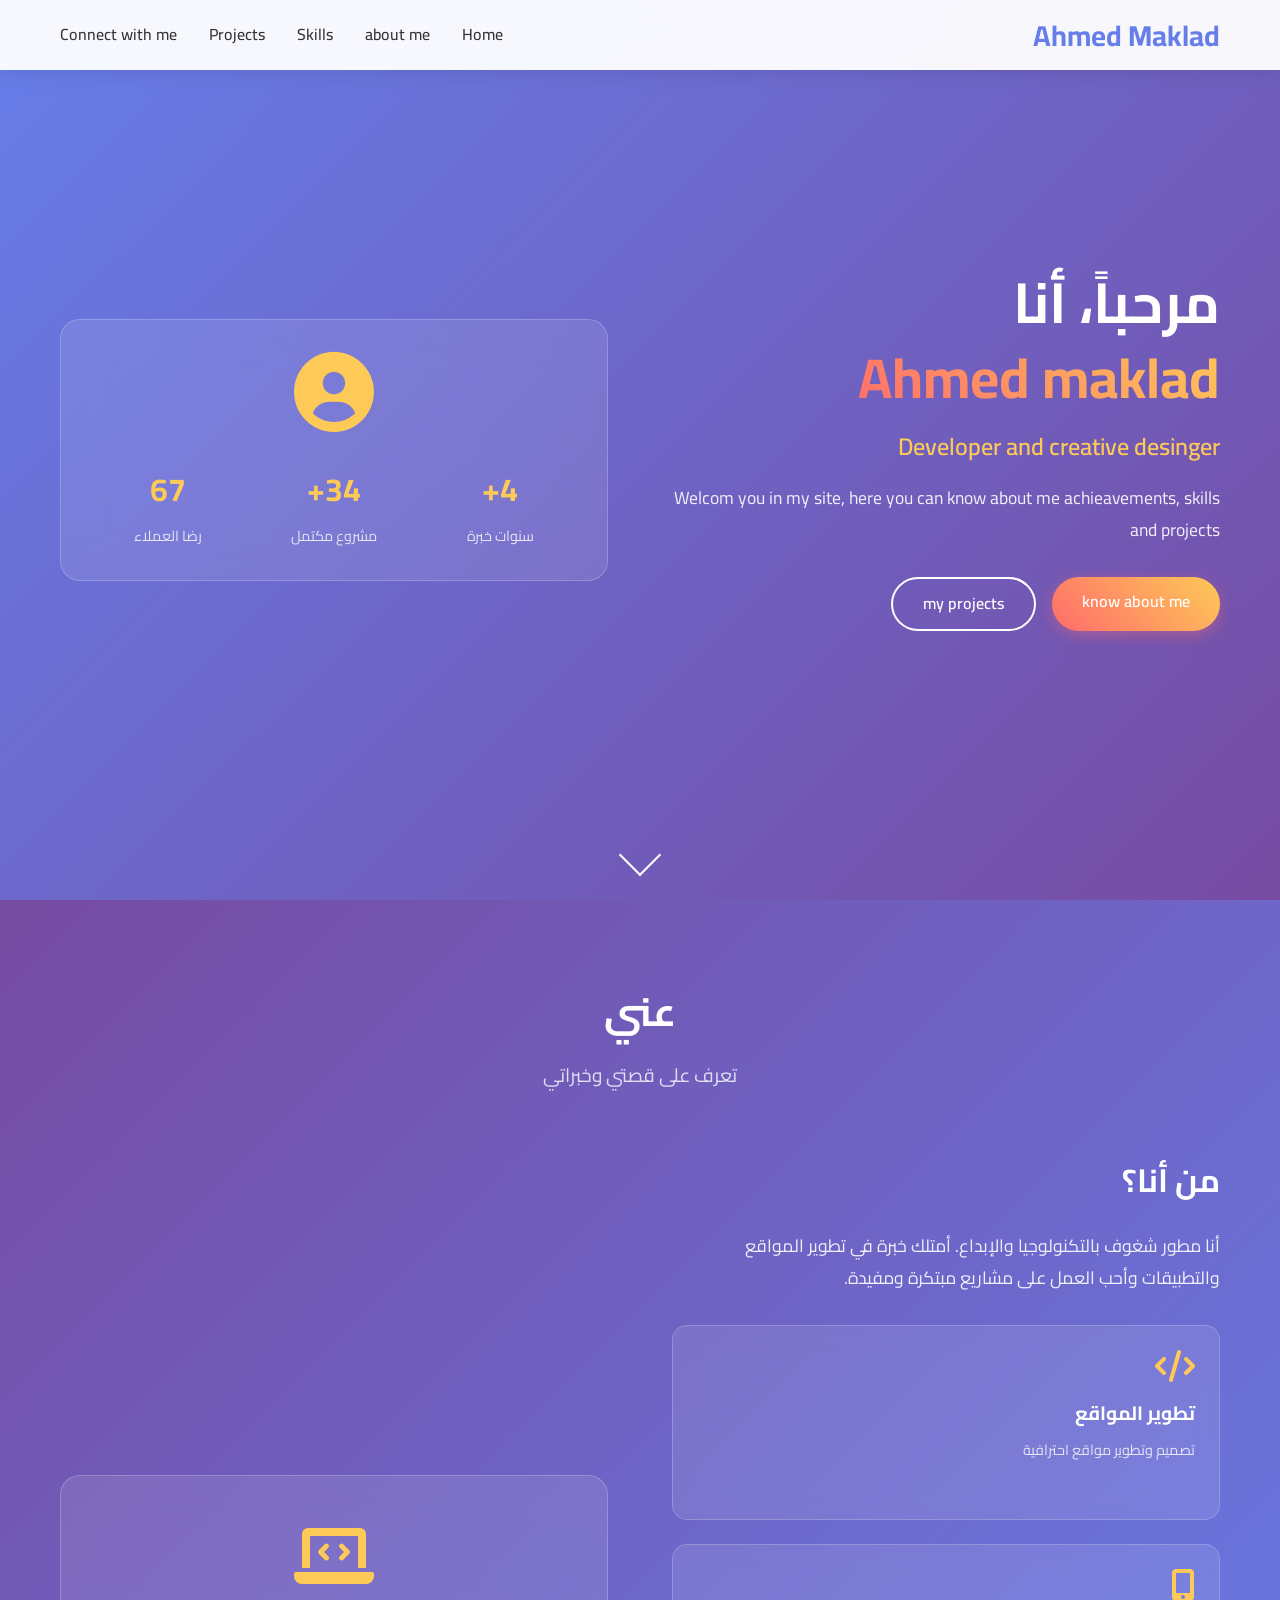
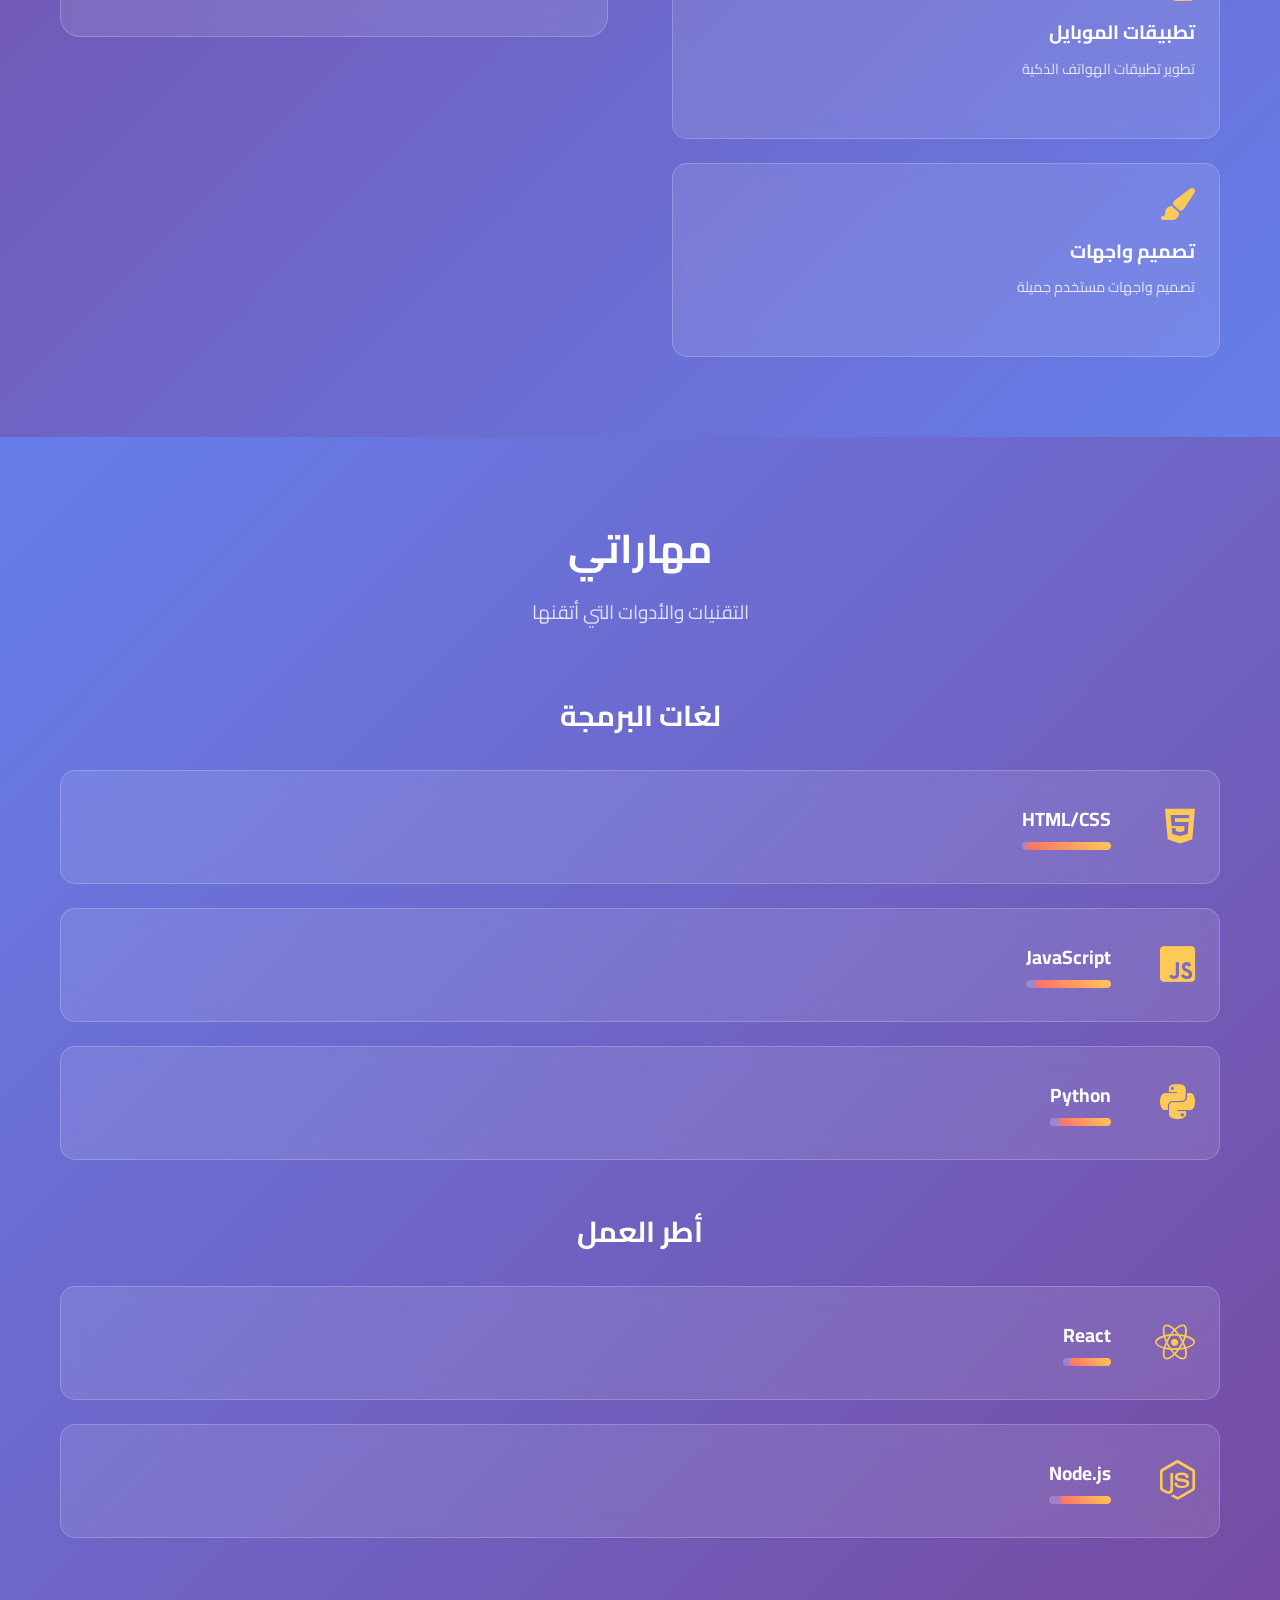
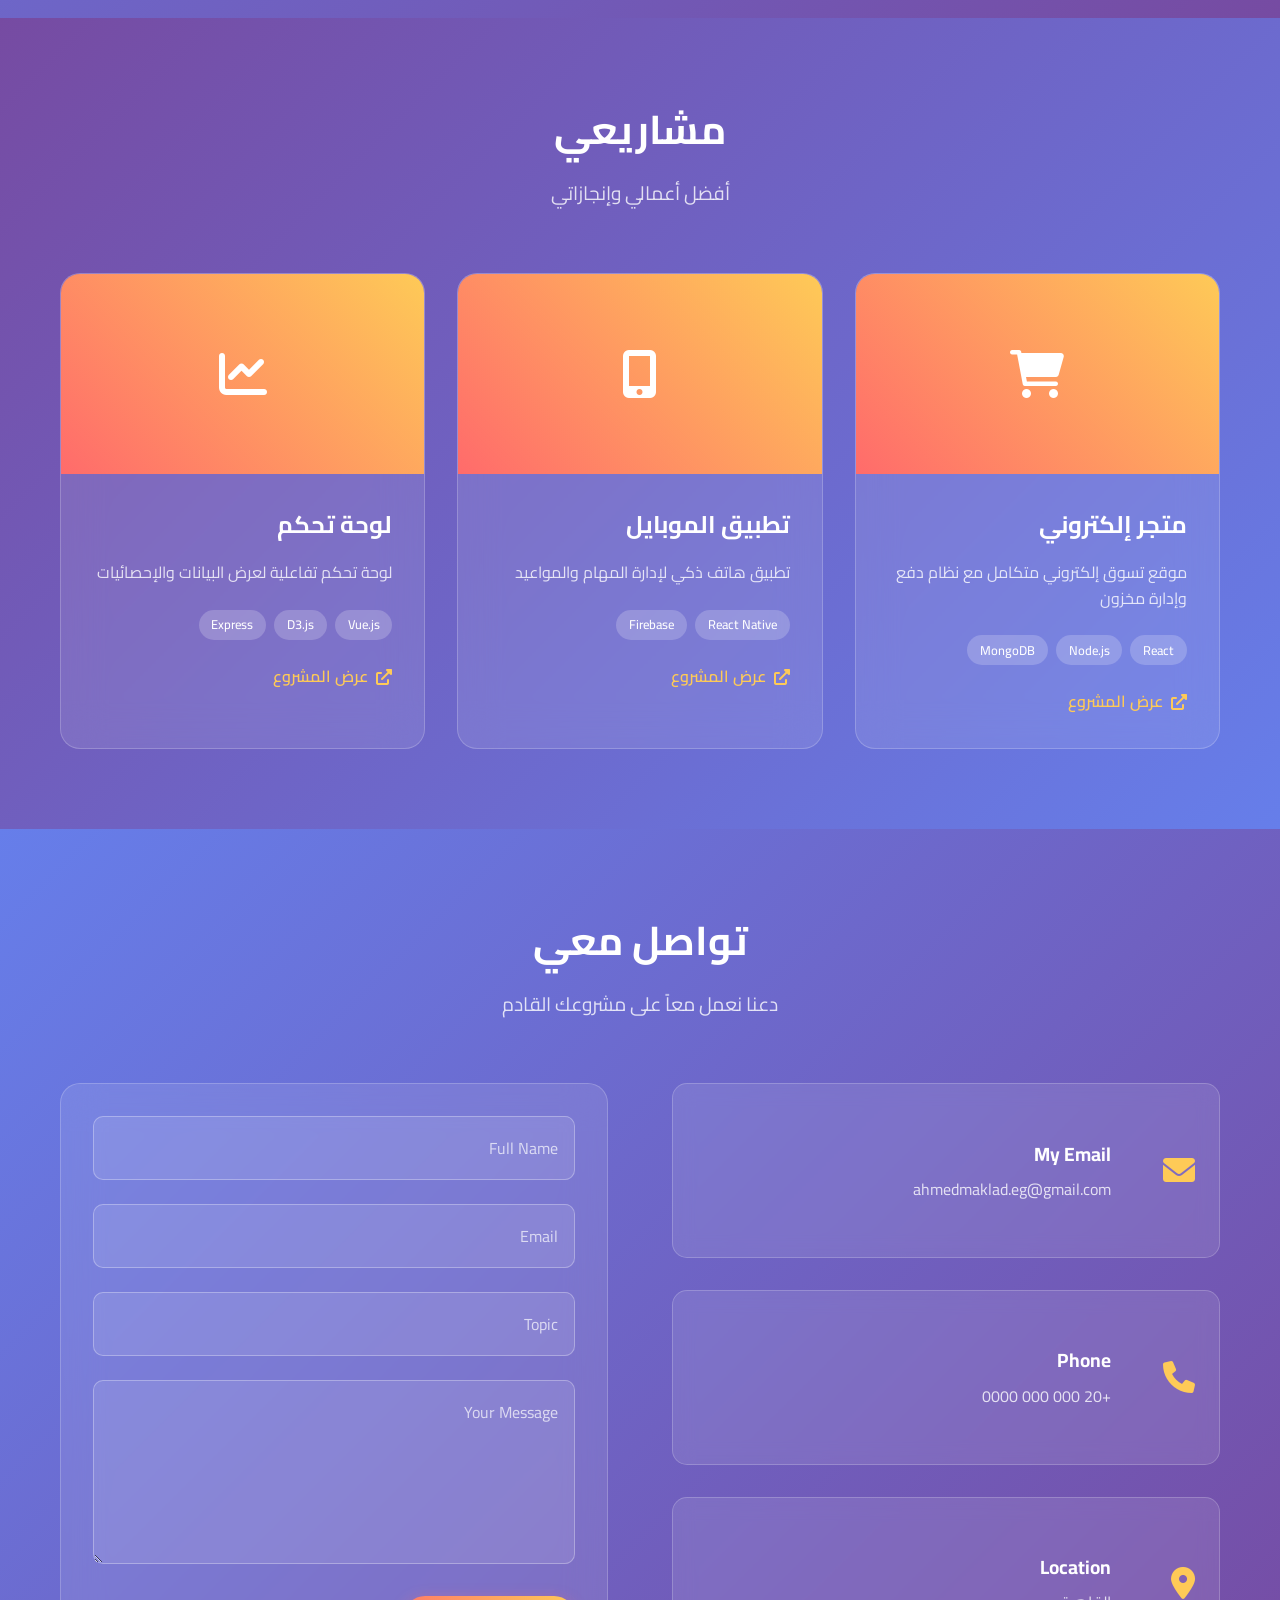
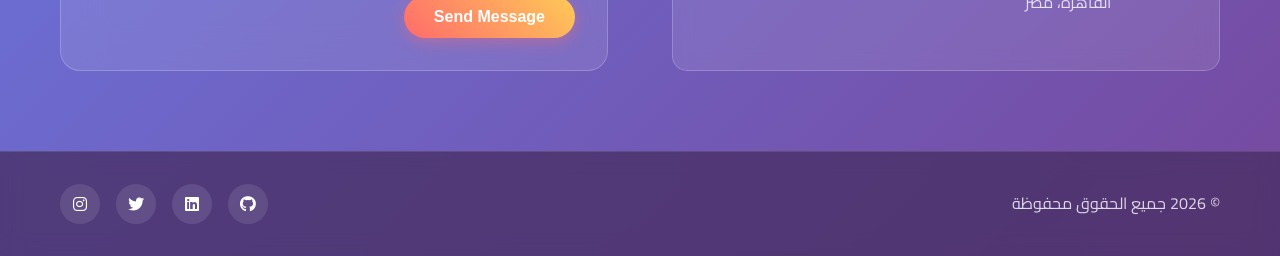
<file: index.html>
<!DOCTYPE html>
<html lang="ar" dir="rtl">
<head>
    <meta charset="UTF-8">
    <meta name="viewport" content="width=device-width, initial-scale=1.0">
    <title> My Portfolio </title>
    <link rel="stylesheet" href="style.css">
    <link href="https://cdnjs.cloudflare.com/ajax/libs/font-awesome/6.0.0/css/all.min.css" rel="stylesheet">
    <link href="https://fonts.googleapis.com/css2?family=Cairo:wght@300;400;600;700&display=swap" rel="stylesheet">
</head>
<body>
    <!-- Navigation -->
    <nav class="navbar">
        <div class="nav-container">
            <div class="nav-logo">
                <h2>Ahmed Maklad</h2>
            </div>
            <ul class="nav-menu">
                <li class="nav-item">
                    <a href="#home" class="nav-link">Home</a>
                </li>
                <li class="nav-item">
                    <a href="#about" class="nav-link">about me</a>
                </li>
                <li class="nav-item">
                    <a href="#skills" class="nav-link">Skills</a>
                </li>
                <li class="nav-item">
                    <a href="#projects" class="nav-link">Projects</a>
                </li>
                <li class="nav-item">
                    <a href="#contact" class="nav-link"> Connect with me </a>
                </li>
            </ul>
            <div class="hamburger">
                <span class="bar"></span>
                <span class="bar"></span>
                <span class="bar"></span>
            </div>
        </div>
    </nav>

    <!-- Hero Section -->
    <section id="home" class="hero">
        <div class="hero-container">
            <div class="hero-content">
                <div class="hero-text">
                    <h1 class="hero-title">
                        <span class="typing-text">Welcome, I'm </span>
                        <span class="highlight">ِAhmed maklad</span>
                    </h1>
                    <p class="hero-subtitle">Developer and creative desinger</p>
                    <p class="hero-description">
                        Welcom you in my site, here you can know about me achieavements, skills and projects
                    </p>
                    <div class="hero-buttons">
                        <a href="#about" class="btn btn-primary">know about me</a>
                        <a href="#projects" class="btn btn-secondary">my projects</a>
                    </div>
                </div>
                <div class="hero-image">
                    <div class="profile-card">
                        <div class="profile-image">
                            <i class="fas fa-user-circle"></i>
                        </div>
                        <div class="profile-stats">
                            <div class="stat">
                                <span class="stat-number">5+</span>
                                <span class="stat-label">سنوات خبرة</span>
                            </div>
                            <div class="stat">
                                <span class="stat-number">50+</span>
                                <span class="stat-label">مشروع مكتمل</span>
                            </div>
                            <div class="stat">
                                <span class="stat-number">100%</span>
                                <span class="stat-label">رضا العملاء</span>
                            </div>
                        </div>
                    </div>
                </div>
            </div>
        </div>
        <div class="scroll-indicator">
            <div class="scroll-arrow"></div>
        </div>
    </section>

    <!-- About Section -->
    <section id="about" class="about">
        <div class="container">
            <div class="section-header">
                <h2 class="section-title">عني</h2>
                <p class="section-subtitle">تعرف على قصتي وخبراتي</p>
            </div>
            <div class="about-content">
                <div class="about-text">
                    <h3>من أنا؟</h3>
                    <p>
                        أنا مطور شغوف بالتكنولوجيا والإبداع. أمتلك خبرة في تطوير المواقع والتطبيقات
                        وأحب العمل على مشاريع مبتكرة ومفيدة.
                    </p>
                    <div class="about-features">
                        <div class="feature">
                            <i class="fas fa-code"></i>
                            <h4>تطوير المواقع</h4>
                            <p>تصميم وتطوير مواقع احترافية</p>
                        </div>
                        <div class="feature">
                            <i class="fas fa-mobile-alt"></i>
                            <h4>تطبيقات الموبايل</h4>
                            <p>تطوير تطبيقات الهواتف الذكية</p>
                        </div>
                        <div class="feature">
                            <i class="fas fa-paint-brush"></i>
                            <h4>تصميم واجهات</h4>
                            <p>تصميم واجهات مستخدم جميلة</p>
                        </div>
                    </div>
                </div>
                <div class="about-image">
                    <div class="image-container">
                        <div class="floating-card">
                            <i class="fas fa-laptop-code"></i>
                        </div>
                    </div>
                </div>
            </div>
        </div>
    </section>

    <!-- Skills Section -->
    <section id="skills" class="skills">
        <div class="container">
            <div class="section-header">
                <h2 class="section-title">مهاراتي</h2>
                <p class="section-subtitle">التقنيات والأدوات التي أتقنها</p>
            </div>
            <div class="skills-grid">
                <div class="skill-category">
                    <h3>لغات البرمجة</h3>
                    <div class="skill-items">
                        <div class="skill-item" data-skill="HTML/CSS">
                            <div class="skill-icon">
                                <i class="fab fa-html5"></i>
                            </div>
                            <div class="skill-info">
                                <h4>HTML/CSS</h4>
                                <div class="skill-bar">
                                    <div class="skill-progress" data-percent="95"></div>
                                </div>
                            </div>
                        </div>
                        <div class="skill-item" data-skill="JavaScript">
                            <div class="skill-icon">
                                <i class="fab fa-js-square"></i>
                            </div>
                            <div class="skill-info">
                                <h4>JavaScript</h4>
                                <div class="skill-bar">
                                    <div class="skill-progress" data-percent="90"></div>
                                </div>
                            </div>
                        </div>
                        <div class="skill-item" data-skill="Python">
                            <div class="skill-icon">
                                <i class="fab fa-python"></i>
                            </div>
                            <div class="skill-info">
                                <h4>Python</h4>
                                <div class="skill-bar">
                                    <div class="skill-progress" data-percent="85"></div>
                                </div>
                            </div>
                        </div>
                    </div>
                </div>
                <div class="skill-category">
                    <h3>أطر العمل</h3>
                    <div class="skill-items">
                        <div class="skill-item" data-skill="React">
                            <div class="skill-icon">
                                <i class="fab fa-react"></i>
                            </div>
                            <div class="skill-info">
                                <h4>React</h4>
                                <div class="skill-bar">
                                    <div class="skill-progress" data-percent="88"></div>
                                </div>
                            </div>
                        </div>
                        <div class="skill-item" data-skill="Node.js">
                            <div class="skill-icon">
                                <i class="fab fa-node-js"></i>
                            </div>
                            <div class="skill-info">
                                <h4>Node.js</h4>
                                <div class="skill-bar">
                                    <div class="skill-progress" data-percent="82"></div>
                                </div>
                            </div>
                        </div>
                    </div>
                </div>
            </div>
        </div>
    </section>

    <!-- Projects Section -->
    <section id="projects" class="projects">
        <div class="container">
            <div class="section-header">
                <h2 class="section-title">مشاريعي</h2>
                <p class="section-subtitle">أفضل أعمالي وإنجازاتي</p>
            </div>
            <div class="projects-grid">
                <div class="project-card">
                    <div class="project-image">
                        <i class="fas fa-shopping-cart"></i>
                    </div>
                    <div class="project-content">
                        <h3>متجر إلكتروني</h3>
                        <p>موقع تسوق إلكتروني متكامل مع نظام دفع وإدارة مخزون</p>
                        <div class="project-tech">
                            <span class="tech-tag">React</span>
                            <span class="tech-tag">Node.js</span>
                            <span class="tech-tag">MongoDB</span>
                        </div>
                        <div class="project-links">
                            <a href="#" class="project-link">
                                <i class="fas fa-external-link-alt"></i>
                                عرض المشروع
                            </a>
                        </div>
                    </div>
                </div>
                <div class="project-card">
                    <div class="project-image">
                        <i class="fas fa-mobile-alt"></i>
                    </div>
                    <div class="project-content">
                        <h3>تطبيق الموبايل</h3>
                        <p>تطبيق هاتف ذكي لإدارة المهام والمواعيد</p>
                        <div class="project-tech">
                            <span class="tech-tag">React Native</span>
                            <span class="tech-tag">Firebase</span>
                        </div>
                        <div class="project-links">
                            <a href="#" class="project-link">
                                <i class="fas fa-external-link-alt"></i>
                                عرض المشروع
                            </a>
                        </div>
                    </div>
                </div>
                <div class="project-card">
                    <div class="project-image">
                        <i class="fas fa-chart-line"></i>
                    </div>
                    <div class="project-content">
                        <h3>لوحة تحكم</h3>
                        <p>لوحة تحكم تفاعلية لعرض البيانات والإحصائيات</p>
                        <div class="project-tech">
                            <span class="tech-tag">Vue.js</span>
                            <span class="tech-tag">D3.js</span>
                            <span class="tech-tag">Express</span>
                        </div>
                        <div class="project-links">
                            <a href="#" class="project-link">
                                <i class="fas fa-external-link-alt"></i>
                                عرض المشروع
                            </a>
                        </div>
                    </div>
                </div>
            </div>
        </div>
    </section>

    <!-- Contact Section -->
    <section id="contact" class="contact">
        <div class="container">
            <div class="section-header">
                <h2 class="section-title">تواصل معي</h2>
                <p class="section-subtitle">دعنا نعمل معاً على مشروعك القادم</p>
            </div>
            <div class="contact-content">
                <div class="contact-info">
                    <div class="contact-item">
                        <div class="contact-icon">
                            <i class="fas fa-envelope"></i>
                        </div>
                        <div class="contact-details">
                            <h4>My Email</h4>
                            <p>ahmedmaklad.eg@gmail.com</p>
                        </div>
                    </div>
                    <div class="contact-item">
                        <div class="contact-icon">
                            <i class="fas fa-phone"></i>
                        </div>
                        <div class="contact-details">
                            <h4>Phone</h4>
                            <p>+20 000 000 0000</p>
                        </div>
                    </div>
                    <div class="contact-item">
                        <div class="contact-icon">
                            <i class="fas fa-map-marker-alt"></i>
                        </div>
                        <div class="contact-details">
                            <h4>Location</h4>
                            <p>القاهرة، مصر</p>
                        </div>
                    </div>
                </div>
                <div class="contact-form">
                    <form>
                        <div class="form-group">
                            <input type="text" placeholder="Full Name" required>
                        </div>
                        <div class="form-group">
                            <input type="email" placeholder="Email" required>
                        </div>
                        <div class="form-group">
                            <input type="text" placeholder="Topic" required>
                        </div>
                        <div class="form-group">
                            <textarea placeholder="Your Message" rows="5" required></textarea>
                        </div>
                        <button type="submit" class="btn btn-primary">Send Message</button>
                    </form>
                </div>
            </div>
        </div>
    </section>

    <!-- Footer -->
    <footer class="footer">
        <div class="container">
            <div class="footer-content">
                <div class="footer-text">
                    <p>&copy; 2026 جميع الحقوق محفوظة</p>
                </div>
                <div class="social-links">
                    <a href="#" class="social-link">
                        <i class="fab fa-github"></i>
                    </a>
                    <a href="#" class="social-link">
                        <i class="fab fa-linkedin"></i>
                    </a>
                    <a href="#" class="social-link">
                        <i class="fab fa-twitter"></i>
                    </a>
                    <a href="#" class="social-link">
                        <i class="fab fa-instagram"></i>
                    </a>
                </div>
            </div>
        </div>
    </footer>

    <script src="script.js"></script>
</body>
</html>
</file>
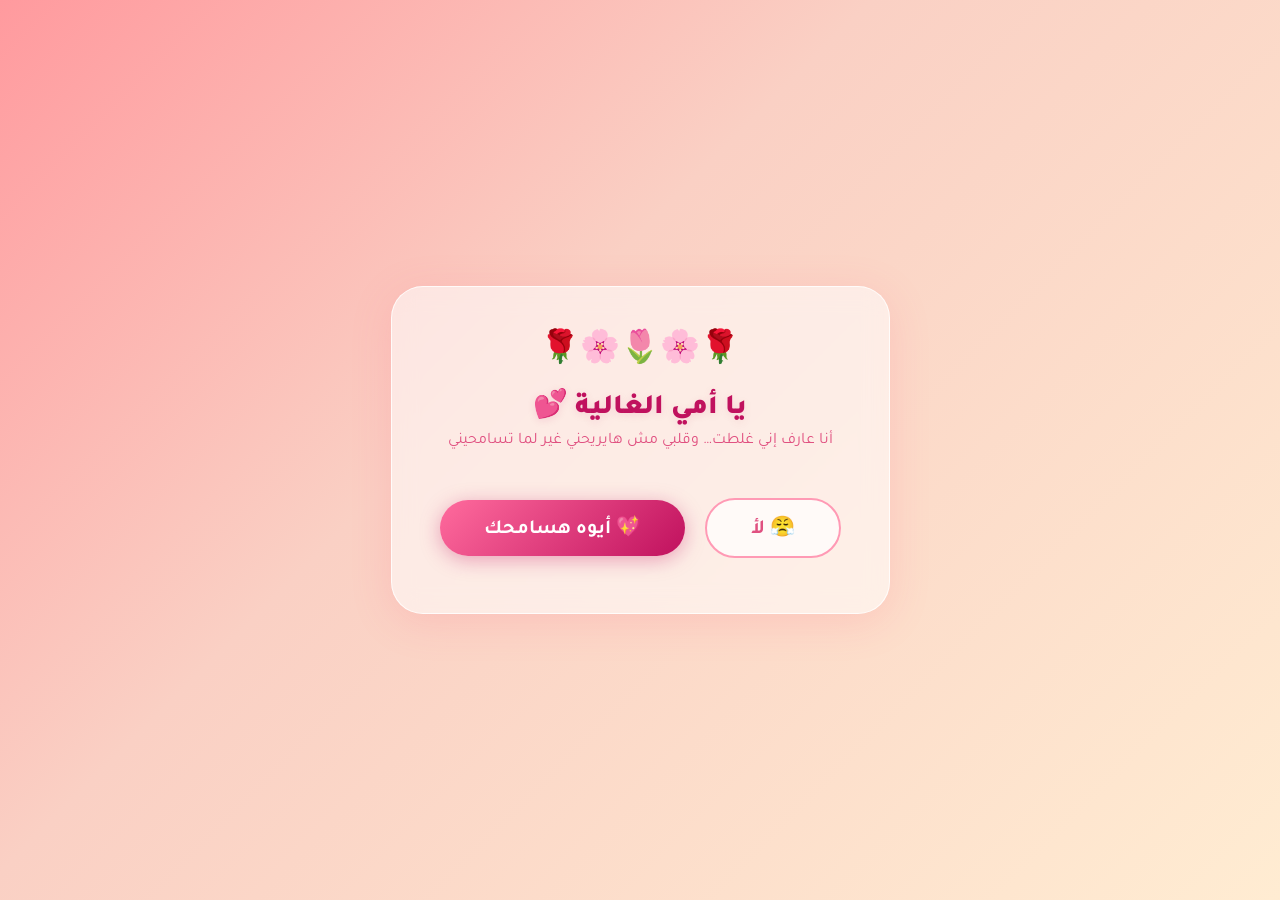
<file: sorry mom.html>
<!DOCTYPE html>
<html lang="ar">
<head>
<meta charset="UTF-8"/>
<meta name="viewport" content="width=device-width, initial-scale=1.0"/>
<title>يا أمي</title>
<style>
  @import url('https://fonts.googleapis.com/css2?family=Tajawal:wght@400;700;900&display=swap');
  *{box-sizing:border-box;margin:0;padding:0;}
  body{font-family:'Tajawal',sans-serif;min-height:100vh;overflow:hidden;background:linear-gradient(135deg,#ff9a9e 0%,#fad0c4 40%,#ffecd2 100%);}

  .floating{position:fixed;pointer-events:none;font-size:22px;animation:floatUp 6s linear infinite;opacity:0;}
  @keyframes floatUp{0%{opacity:0;transform:translateY(0) scale(1);}10%{opacity:1;}90%{opacity:.7;}100%{opacity:0;transform:translateY(-100vh) scale(1.3) rotate(20deg);}}

  #page1,#page2{position:fixed;inset:0;display:flex;flex-direction:column;align-items:center;justify-content:center;padding:2rem;text-align:center;transition:opacity .6s;}
  #page2{opacity:0;pointer-events:none;}

  .card{background:rgba(255,255,255,.55);backdrop-filter:blur(12px);border-radius:32px;padding:2.5rem 3rem;border:1.5px solid rgba(255,255,255,.8);box-shadow:0 8px 40px rgba(255,100,130,.18);}

  .rose-row{display:flex;justify-content:center;gap:8px;margin-bottom:1rem;font-size:32px;}

  h1{font-size:28px;font-weight:900;color:#c0115e;margin-bottom:.4rem;direction:rtl;text-shadow:0 2px 8px rgba(192,17,94,.12);}
  .sub{font-size:16px;color:#e05080;margin-bottom:2rem;direction:rtl;}

  .btn-row{display:flex;gap:20px;align-items:center;justify-content:center;flex-wrap:wrap;min-height:90px;}

  .btn-yes{
    font-family:'Tajawal',sans-serif;font-weight:700;font-size:20px;
    padding:14px 44px;border-radius:50px;border:none;cursor:pointer;
    background:linear-gradient(135deg,#ff6b9d,#c0115e);
    color:#fff;box-shadow:0 4px 20px rgba(192,17,94,.35);
    transition:transform .25s,font-size .35s,padding .35s,box-shadow .25s;
  }
  .btn-yes:hover{transform:scale(1.07);box-shadow:0 6px 28px rgba(192,17,94,.5);}

  .btn-no{
    font-family:'Tajawal',sans-serif;font-weight:700;font-size:20px;
    padding:14px 44px;border-radius:50px;border:2px solid #ff9ab5;cursor:pointer;
    background:rgba(255,255,255,.7);color:#e05080;
    transition:transform .25s,font-size .35s,padding .35s;
  }
  .btn-no:hover{transform:scale(1.05);}

  #page2.show{opacity:1;pointer-events:all;}

  .heart-wrap{margin-bottom:1.5rem;}
  svg#hsvg{filter:drop-shadow(0 14px 36px rgba(220,50,100,.22));}

  /* prettier heart drawing */
  #heart-outline{
    fill: none;
    stroke: url(#heart-grad);
    stroke-width: 3.2;
    stroke-linecap: round;
    stroke-linejoin: round;
  }
  #heart-glow{
    fill: none;
    stroke: rgba(255,70,140,.35);
    stroke-width: 7.5;
    stroke-linecap: round;
    stroke-linejoin: round;
    filter: blur(1.2px);
    opacity: .0;
  }
  #heart-fill{
    fill: rgba(232,24,74,0);
    stroke: none;
    transform-origin: 50% 60%;
  }

  .draw{
    stroke-dasharray: var(--dash, 1);
    stroke-dashoffset: var(--dash, 1);
    animation: drawLine 1.7s cubic-bezier(.2,.9,.2,1) forwards;
  }
  .glowOn{
    animation: glowIn .8s ease forwards .55s;
  }
  .fillIn{
    animation: fillIn 1.0s ease forwards .95s, pop 1.2s ease-in-out infinite 2.1s;
  }

  @keyframes drawLine{ to { stroke-dashoffset: 0; } }
  @keyframes glowIn{ to { opacity: 1; } }
  @keyframes fillIn{ to { fill: rgba(232,24,74,1); } }
  @keyframes pop{
    0%,100%{ transform: scale(1); }
    50%{ transform: scale(1.03); }
  }

  #love-msg{font-size:30px;font-weight:900;color:#c0115e;direction:ltr;opacity:0;transform:scale(.8);transition:opacity .9s,transform .9s;text-shadow:0 2px 12px rgba(192,17,94,.2);}
  #love-msg.show{opacity:1;transform:scale(1);}

  .petals{position:fixed;inset:0;pointer-events:none;overflow:hidden;}
  .petal{position:absolute;font-size:20px;animation:petalFall 4s linear forwards;opacity:0;}
  @keyframes petalFall{0%{opacity:0;transform:translateY(-30px) rotate(0deg);}10%{opacity:1;}100%{opacity:0;transform:translateY(110vh) rotate(720deg);}}
</style>
</head>
<body>

<div id="floaters"></div>
<div class="petals" id="petals"></div>

<div id="page1">
  <div class="card">
    <div class="rose-row">🌹🌸🌷🌸🌹</div>
    <h1>يا أمي الغالية 💕</h1>
    <p class="sub">أنا عارف إني غلطت… وقلبي مش هايريحني غير لما تسامحيني</p>
    <div class="btn-row" id="btn-row">
      <button class="btn-yes" id="btn-yes" onclick="handleYes()">أيوه هسامحك 💖</button>
      <button class="btn-no"  id="btn-no"  onclick="handleNo()">لأ 😤</button>
    </div>
  </div>
</div>

<div id="page2">
  <div class="card" style="min-width:280px;">
    <div class="heart-wrap">
      <svg id="hsvg" width="180" height="160" viewBox="0 0 100 90">
        <defs>
          <linearGradient id="heart-grad" x1="0" y1="0" x2="1" y2="1">
            <stop offset="0%"  stop-color="#ff3d8d"/>
            <stop offset="50%" stop-color="#e8184a"/>
            <stop offset="100%" stop-color="#b10f45"/>
          </linearGradient>
        </defs>

        <path id="heart-glow"
          d="M50 78 C12 54,4 18,24 13 C34 8,45 17,50 28 C55 17,66 8,76 13 C96 18,88 54,50 78Z"/>
        <path id="heart-outline"
          d="M50 78 C12 54,4 18,24 13 C34 8,45 17,50 28 C55 17,66 8,76 13 C96 18,88 54,50 78Z"/>
        <path id="heart-fill"
          d="M50 78 C12 54,4 18,24 13 C34 8,45 17,50 28 C55 17,66 8,76 13 C96 18,88 54,50 78Z"/>
      </svg>
    </div>
    <div id="love-msg">I love you, Mama 💗</div>
  </div>
</div>

<script>
const emojis = ['💕','💖','💗','💓','✨','🌸','🌹','💝','💞','🌷'];
const floaters = document.getElementById('floaters');

function makeFloater(){
  const el = document.createElement('div');
  el.className = 'floating';
  el.textContent = emojis[Math.floor(Math.random()*emojis.length)];
  el.style.left = Math.random()*100+'vw';
  el.style.top  = Math.random()*100+'vh';
  el.style.animationDelay = Math.random()*6+'s';
  el.style.fontSize = (16+Math.random()*18)+'px';
  floaters.appendChild(el);
  setTimeout(()=>el.remove(), 7000);
}
setInterval(makeFloater,600);
for(let i=0;i<8;i++) setTimeout(makeFloater,i*200);

let noCount = 0;
const btnNo  = document.getElementById('btn-no');
const btnYes = document.getElementById('btn-yes');

function handleNo(){
  if(noCount >= 2){ runAway(); return; }
  noCount++;
  const noSizes  = [20,13,9];
  const yesSizes = [20,26,34];
  const noePads  = ['14px 44px','9px 22px','5px 12px'];
  const yesPads  = ['14px 44px','18px 56px','24px 72px'];
  btnNo.style.fontSize  = noSizes[noCount]+'px';
  btnNo.style.padding   = noePads[noCount];
  btnYes.style.fontSize = yesSizes[noCount]+'px';
  btnYes.style.padding  = yesPads[noCount];
  if(noCount===2){
    btnNo.textContent='لأ 😠';
    // after two "No" clicks, start escaping on hover
    btnNo.addEventListener('mouseenter', runAway);
    btnNo.addEventListener('mousemove', runAway);
  }
}

function runAway(){
  const r  = btnNo.getBoundingClientRect();
  btnNo.style.position='fixed';
  btnNo.style.left=r.left+'px';
  btnNo.style.top =r.top+'px';
  btnNo.style.zIndex=999;
  document.body.appendChild(btnNo);
  const vw=window.innerWidth -btnNo.offsetWidth -20;
  const vh=window.innerHeight-btnNo.offsetHeight-20;
  requestAnimationFrame(()=>{
    btnNo.style.transition='left .5s ease,top .5s ease';
    requestAnimationFrame(()=>{
      btnNo.style.left=Math.max(10,Math.random()*vw)+'px';
      btnNo.style.top =Math.max(10,Math.random()*vh)+'px';
    });
  });
}

function handleYes(){
  document.getElementById('page1').style.opacity='0';
  document.getElementById('page1').style.pointerEvents='none';
  setTimeout(()=>{
    document.getElementById('page2').classList.add('show');
    animateHeart();
    startPetals();
  },500);
}

function animateHeart(){
  const outline = document.getElementById('heart-outline');
  const glow = document.getElementById('heart-glow');
  const fill = document.getElementById('heart-fill');

  const len = outline.getTotalLength();
  outline.style.setProperty('--dash', len);
  glow.style.setProperty('--dash', len);

  outline.classList.remove('draw');
  glow.classList.remove('draw','glowOn');
  fill.classList.remove('fillIn');

  // restart animations reliably
  void outline.getBoundingClientRect();

  outline.classList.add('draw');
  glow.classList.add('draw','glowOn');
  fill.classList.add('fillIn');

  setTimeout(()=>{ document.getElementById('love-msg').classList.add('show'); },2100);
}

function startPetals(){
  const petals=document.getElementById('petals');
  const ps=['🌸','🌹','🌷','💮','🌺','💐'];
  let count=0;
  const iv=setInterval(()=>{
    const el=document.createElement('div');
    el.className='petal';
    el.textContent=ps[Math.floor(Math.random()*ps.length)];
    el.style.left=Math.random()*100+'vw';
    el.style.animationDelay=Math.random()*1+'s';
    el.style.fontSize=(16+Math.random()*14)+'px';
    petals.appendChild(el);
    setTimeout(()=>el.remove(),5000);
    if(++count>40) clearInterval(iv);
  },100);
}
</script>
</body>
</html>
</file>
<file: style.css>
/* Reset and Base Styles */
* {
    margin: 0;
    padding: 0;
    box-sizing: border-box;
}

html {
    scroll-behavior: smooth;
}

body {
    font-family: 'Cairo', sans-serif;
    line-height: 1.6;
    color: #333;
    background: linear-gradient(135deg, #667eea 0%, #764ba2 100%);
    overflow-x: hidden;
}

.container {
    max-width: 1200px;
    margin: 0 auto;
    padding: 0 20px;
}

/* Navigation */
.navbar {
    position: fixed;
    top: 0;
    width: 100%;
    background: rgba(255, 255, 255, 0.95);
    backdrop-filter: blur(10px);
    z-index: 1000;
    transition: all 0.3s ease;
    box-shadow: 0 2px 20px rgba(0, 0, 0, 0.1);
}

.nav-container {
    max-width: 1200px;
    margin: 0 auto;
    padding: 0 20px;
    display: flex;
    justify-content: space-between;
    align-items: center;
    height: 70px;
}

.nav-logo h2 {
    color: #667eea;
    font-weight: 700;
    font-size: 1.8rem;
}

.nav-menu {
    display: flex;
    list-style: none;
    gap: 2rem;
}

.nav-link {
    text-decoration: none;
    color: #333;
    font-weight: 500;
    transition: all 0.3s ease;
    position: relative;
}

.nav-link:hover {
    color: #667eea;
}

.nav-link::after {
    content: '';
    position: absolute;
    bottom: -5px;
    left: 0;
    width: 0;
    height: 2px;
    background: #667eea;
    transition: width 0.3s ease;
}

.nav-link:hover::after {
    width: 100%;
}

.hamburger {
    display: none;
    flex-direction: column;
    cursor: pointer;
}

.bar {
    width: 25px;
    height: 3px;
    background: #333;
    margin: 3px 0;
    transition: 0.3s;
}

/* Hero Section */
.hero {
    min-height: 100vh;
    display: flex;
    align-items: center;
    position: relative;
    background: linear-gradient(135deg, #667eea 0%, #764ba2 100%);
    overflow: hidden;
}

.hero::before {
    content: '';
    position: absolute;
    top: 0;
    left: 0;
    right: 0;
    bottom: 0;
    background: url('data:image/svg+xml,<svg xmlns="http://www.w3.org/2000/svg" viewBox="0 0 100 100"><defs><pattern id="grain" width="100" height="100" patternUnits="userSpaceOnUse"><circle cx="50" cy="50" r="1" fill="rgba(255,255,255,0.1)"/></pattern></defs><rect width="100" height="100" fill="url(%23grain)"/></svg>');
    opacity: 0.3;
}

.hero-container {
    max-width: 1200px;
    margin: 0 auto;
    padding: 0 20px;
    position: relative;
    z-index: 2;
}

.hero-content {
    display: grid;
    grid-template-columns: 1fr 1fr;
    gap: 4rem;
    align-items: center;
}

.hero-title {
    font-size: 3.5rem;
    font-weight: 700;
    margin-bottom: 1rem;
    color: white;
    line-height: 1.2;
}

.typing-text {
    display: block;
    margin-bottom: 0.5rem;
}

.highlight {
    background: linear-gradient(45deg, #ff6b6b, #feca57);
    -webkit-background-clip: text;
    -webkit-text-fill-color: transparent;
    background-clip: text;
    animation: glow 2s ease-in-out infinite alternate;
}

@keyframes glow {
    from {
        filter: drop-shadow(0 0 5px rgba(255, 107, 107, 0.5));
    }
    to {
        filter: drop-shadow(0 0 20px rgba(255, 107, 107, 0.8));
    }
}

.hero-subtitle {
    font-size: 1.5rem;
    color: #feca57;
    margin-bottom: 1rem;
    font-weight: 600;
}

.hero-description {
    font-size: 1.1rem;
    color: rgba(255, 255, 255, 0.9);
    margin-bottom: 2rem;
    line-height: 1.8;
}

.hero-buttons {
    display: flex;
    gap: 1rem;
}

.btn {
    padding: 12px 30px;
    border: none;
    border-radius: 50px;
    text-decoration: none;
    font-weight: 600;
    font-size: 1rem;
    transition: all 0.3s ease;
    cursor: pointer;
    display: inline-block;
    text-align: center;
}

.btn-primary {
    background: linear-gradient(45deg, #ff6b6b, #feca57);
    color: white;
    box-shadow: 0 4px 15px rgba(255, 107, 107, 0.4);
}

.btn-primary:hover {
    transform: translateY(-3px);
    box-shadow: 0 8px 25px rgba(255, 107, 107, 0.6);
}

.btn-secondary {
    background: transparent;
    color: white;
    border: 2px solid white;
}

.btn-secondary:hover {
    background: white;
    color: #667eea;
    transform: translateY(-3px);
}

/* Profile Card */
.profile-card {
    background: rgba(255, 255, 255, 0.1);
    backdrop-filter: blur(20px);
    border-radius: 20px;
    padding: 2rem;
    text-align: center;
    border: 1px solid rgba(255, 255, 255, 0.2);
    animation: float 6s ease-in-out infinite;
}

@keyframes float {
    0%, 100% {
        transform: translateY(0px);
    }
    50% {
        transform: translateY(-20px);
    }
}

.profile-image {
    margin-bottom: 2rem;
}

.profile-image i {
    font-size: 5rem;
    color: #feca57;
    animation: pulse 2s infinite;
}

@keyframes pulse {
    0% {
        transform: scale(1);
    }
    50% {
        transform: scale(1.1);
    }
    100% {
        transform: scale(1);
    }
}

.profile-stats {
    display: grid;
    grid-template-columns: repeat(3, 1fr);
    gap: 1rem;
}

.stat {
    text-align: center;
}

.stat-number {
    display: block;
    font-size: 2rem;
    font-weight: 700;
    color: #feca57;
    margin-bottom: 0.5rem;
}

.stat-label {
    font-size: 0.9rem;
    color: rgba(255, 255, 255, 0.8);
}

/* Scroll Indicator */
.scroll-indicator {
    position: absolute;
    bottom: 30px;
    left: 50%;
    transform: translateX(-50%);
    animation: bounce 2s infinite;
}

.scroll-arrow {
    width: 30px;
    height: 30px;
    border: 2px solid white;
    border-top: none;
    border-left: none;
    transform: rotate(45deg);
}

@keyframes bounce {
    0%, 20%, 50%, 80%, 100% {
        transform: translateX(-50%) translateY(0);
    }
    40% {
        transform: translateX(-50%) translateY(-10px);
    }
    60% {
        transform: translateX(-50%) translateY(-5px);
    }
}

/* Section Styles */
section {
    padding: 80px 0;
}

.section-header {
    text-align: center;
    margin-bottom: 4rem;
}

.section-title {
    font-size: 2.5rem;
    font-weight: 700;
    color: white;
    margin-bottom: 1rem;
}

.section-subtitle {
    font-size: 1.2rem;
    color: rgba(255, 255, 255, 0.8);
}

/* About Section */
.about {
    background: linear-gradient(135deg, #764ba2 0%, #667eea 100%);
}

.about-content {
    display: grid;
    grid-template-columns: 1fr 1fr;
    gap: 4rem;
    align-items: center;
}

.about-text h3 {
    font-size: 2rem;
    color: white;
    margin-bottom: 1.5rem;
}

.about-text p {
    font-size: 1.1rem;
    color: rgba(255, 255, 255, 0.9);
    margin-bottom: 2rem;
    line-height: 1.8;
}

.about-features {
    display: grid;
    gap: 1.5rem;
}

.feature {
    background: rgba(255, 255, 255, 0.1);
    padding: 1.5rem;
    border-radius: 15px;
    backdrop-filter: blur(10px);
    border: 1px solid rgba(255, 255, 255, 0.2);
    transition: transform 0.3s ease;
}

.feature:hover {
    transform: translateY(-5px);
}

.feature i {
    font-size: 2rem;
    color: #feca57;
    margin-bottom: 1rem;
}

.feature h4 {
    color: white;
    margin-bottom: 0.5rem;
    font-size: 1.2rem;
}

.feature p {
    color: rgba(255, 255, 255, 0.8);
    font-size: 0.9rem;
}

.floating-card {
    background: rgba(255, 255, 255, 0.1);
    backdrop-filter: blur(20px);
    border-radius: 20px;
    padding: 3rem;
    text-align: center;
    border: 1px solid rgba(255, 255, 255, 0.2);
    animation: float 6s ease-in-out infinite;
}

.floating-card i {
    font-size: 4rem;
    color: #feca57;
}

/* Skills Section */
.skills {
    background: linear-gradient(135deg, #667eea 0%, #764ba2 100%);
}

.skills-grid {
    display: grid;
    gap: 3rem;
}

.skill-category h3 {
    color: white;
    font-size: 1.8rem;
    margin-bottom: 2rem;
    text-align: center;
}

.skill-items {
    display: grid;
    gap: 1.5rem;
}

.skill-item {
    background: rgba(255, 255, 255, 0.1);
    backdrop-filter: blur(10px);
    border-radius: 15px;
    padding: 1.5rem;
    border: 1px solid rgba(255, 255, 255, 0.2);
    display: flex;
    align-items: center;
    gap: 1.5rem;
    transition: transform 0.3s ease;
}

.skill-item:hover {
    transform: translateX(10px);
}

.skill-icon {
    font-size: 2.5rem;
    color: #feca57;
    min-width: 60px;
}

.skill-info h4 {
    color: white;
    margin-bottom: 0.5rem;
    font-size: 1.2rem;
}

.skill-bar {
    width: 100%;
    height: 8px;
    background: rgba(255, 255, 255, 0.2);
    border-radius: 4px;
    overflow: hidden;
}

.skill-progress {
    height: 100%;
    background: linear-gradient(45deg, #ff6b6b, #feca57);
    border-radius: 4px;
    width: 0;
    transition: width 1.5s ease;
}

/* Projects Section */
.projects {
    background: linear-gradient(135deg, #764ba2 0%, #667eea 100%);
}

.projects-grid {
    display: grid;
    grid-template-columns: repeat(auto-fit, minmax(350px, 1fr));
    gap: 2rem;
}

.project-card {
    background: rgba(255, 255, 255, 0.1);
    backdrop-filter: blur(20px);
    border-radius: 20px;
    overflow: hidden;
    border: 1px solid rgba(255, 255, 255, 0.2);
    transition: all 0.3s ease;
}

.project-card:hover {
    transform: translateY(-10px);
    box-shadow: 0 20px 40px rgba(0, 0, 0, 0.3);
}

.project-image {
    height: 200px;
    background: linear-gradient(45deg, #ff6b6b, #feca57);
    display: flex;
    align-items: center;
    justify-content: center;
}

.project-image i {
    font-size: 3rem;
    color: white;
}

.project-content {
    padding: 2rem;
}

.project-content h3 {
    color: white;
    font-size: 1.5rem;
    margin-bottom: 1rem;
}

.project-content p {
    color: rgba(255, 255, 255, 0.8);
    margin-bottom: 1.5rem;
    line-height: 1.6;
}

.project-tech {
    display: flex;
    flex-wrap: wrap;
    gap: 0.5rem;
    margin-bottom: 1.5rem;
}

.tech-tag {
    background: rgba(255, 255, 255, 0.2);
    color: white;
    padding: 0.3rem 0.8rem;
    border-radius: 20px;
    font-size: 0.8rem;
    font-weight: 500;
}

.project-link {
    color: #feca57;
    text-decoration: none;
    font-weight: 600;
    display: inline-flex;
    align-items: center;
    gap: 0.5rem;
    transition: color 0.3s ease;
}

.project-link:hover {
    color: #ff6b6b;
}

/* Contact Section */
.contact {
    background: linear-gradient(135deg, #667eea 0%, #764ba2 100%);
}

.contact-content {
    display: grid;
    grid-template-columns: 1fr 1fr;
    gap: 4rem;
}

.contact-info {
    display: grid;
    gap: 2rem;
}

.contact-item {
    display: flex;
    align-items: center;
    gap: 1.5rem;
    background: rgba(255, 255, 255, 0.1);
    backdrop-filter: blur(10px);
    border-radius: 15px;
    padding: 1.5rem;
    border: 1px solid rgba(255, 255, 255, 0.2);
    transition: transform 0.3s ease;
}

.contact-item:hover {
    transform: translateX(10px);
}

.contact-icon {
    font-size: 2rem;
    color: #feca57;
    min-width: 60px;
}

.contact-details h4 {
    color: white;
    margin-bottom: 0.5rem;
    font-size: 1.2rem;
}

.contact-details p {
    color: rgba(255, 255, 255, 0.8);
}

.contact-form {
    background: rgba(255, 255, 255, 0.1);
    backdrop-filter: blur(20px);
    border-radius: 20px;
    padding: 2rem;
    border: 1px solid rgba(255, 255, 255, 0.2);
}

.form-group {
    margin-bottom: 1.5rem;
}

.form-group input,
.form-group textarea {
    width: 100%;
    padding: 1rem;
    border: 1px solid rgba(255, 255, 255, 0.3);
    border-radius: 10px;
    background: rgba(255, 255, 255, 0.1);
    color: white;
    font-family: 'Cairo', sans-serif;
    font-size: 1rem;
    transition: all 0.3s ease;
}

.form-group input::placeholder,
.form-group textarea::placeholder {
    color: rgba(255, 255, 255, 0.7);
}

.form-group input:focus,
.form-group textarea:focus {
    outline: none;
    border-color: #feca57;
    background: rgba(255, 255, 255, 0.2);
}

/* Footer */
.footer {
    background: rgba(0, 0, 0, 0.3);
    backdrop-filter: blur(10px);
    padding: 2rem 0;
    border-top: 1px solid rgba(255, 255, 255, 0.1);
}

.footer-content {
    display: flex;
    justify-content: space-between;
    align-items: center;
}

.footer-text p {
    color: rgba(255, 255, 255, 0.8);
}

.social-links {
    display: flex;
    gap: 1rem;
}

.social-link {
    width: 40px;
    height: 40px;
    background: rgba(255, 255, 255, 0.1);
    border-radius: 50%;
    display: flex;
    align-items: center;
    justify-content: center;
    color: white;
    text-decoration: none;
    transition: all 0.3s ease;
}

.social-link:hover {
    background: #feca57;
    transform: translateY(-3px);
}

/* Responsive Design */
@media (max-width: 768px) {
    .hamburger {
        display: flex;
    }
    
    .nav-menu {
        position: fixed;
        left: -100%;
        top: 70px;
        flex-direction: column;
        background-color: rgba(255, 255, 255, 0.95);
        width: 100%;
        text-align: center;
        transition: 0.3s;
        box-shadow: 0 10px 27px rgba(0, 0, 0, 0.05);
        padding: 2rem 0;
    }
    
    .nav-menu.active {
        left: 0;
    }
    
    .hero-content {
        grid-template-columns: 1fr;
        text-align: center;
    }
    
    .hero-title {
        font-size: 2.5rem;
    }
    
    .about-content {
        grid-template-columns: 1fr;
    }
    
    .contact-content {
        grid-template-columns: 1fr;
    }
    
    .projects-grid {
        grid-template-columns: 1fr;
    }
    
    .footer-content {
        flex-direction: column;
        gap: 1rem;
        text-align: center;
    }
}

/* Animations */
@keyframes fadeInUp {
    from {
        opacity: 0;
        transform: translateY(30px);
    }
    to {
        opacity: 1;
        transform: translateY(0);
    }
}

@keyframes fadeInLeft {
    from {
        opacity: 0;
        transform: translateX(-30px);
    }
    to {
        opacity: 1;
        transform: translateX(0);
    }
}

@keyframes fadeInRight {
    from {
        opacity: 0;
        transform: translateX(30px);
    }
    to {
        opacity: 1;
        transform: translateX(0);
    }
}

/* Animation classes */
.fade-in-up {
    animation: fadeInUp 0.8s ease forwards;
}

.fade-in-left {
    animation: fadeInLeft 0.8s ease forwards;
}

.fade-in-right {
    animation: fadeInRight 0.8s ease forwards;
}

/* Scroll animations */
.skill-progress.animate {
    width: var(--percent);
}

/* Loading animation */
.loading {
    opacity: 0;
    transform: translateY(20px);
    transition: all 0.6s ease;
}

.loading.loaded {
    opacity: 1;
    transform: translateY(0);
}
</file>
